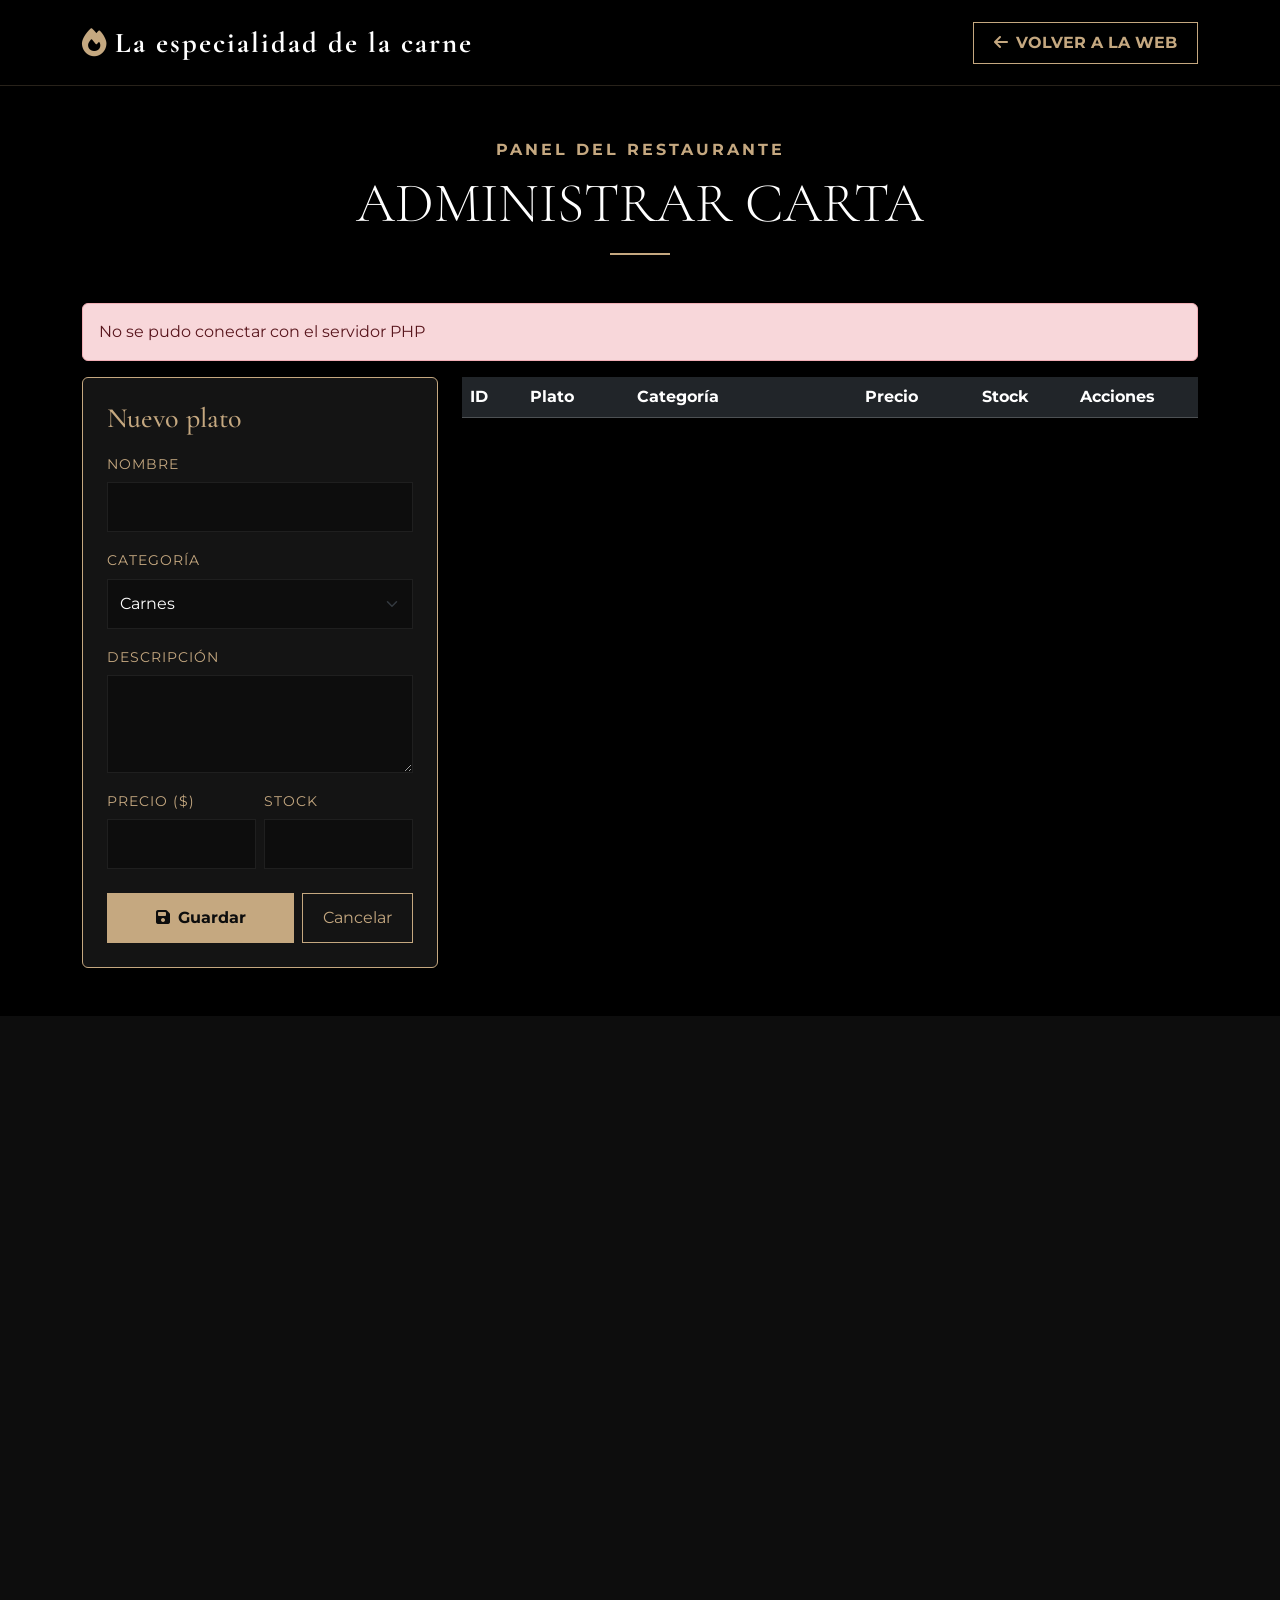
<file: web/admin.html>
<!DOCTYPE html>
<html lang="es">

<head>
    <meta charset="UTF-8">
    <meta name="viewport" content="width=device-width, initial-scale=1.0">
    <title>Administrar carta | La especialidad de la Carne</title>
    <link rel="icon" type="image/jpeg" href="imagenes/logo.jpeg">
    <link href="https://cdn.jsdelivr.net/npm/bootstrap@5.3.2/dist/css/bootstrap.min.css" rel="stylesheet">
    <link
        href="https://fonts.googleapis.com/css2?family=Cormorant+Garamond:ital,wght@0,400;0,600;0,700;1,400&family=Montserrat:wght@300;400;500;600;700&display=swap"
        rel="stylesheet">
    <link rel="stylesheet" href="https://cdnjs.cloudflare.com/ajax/libs/font-awesome/6.4.0/css/all.min.css">
    <link rel="stylesheet" href="css/style.css">
</head>

<body>

    <nav class="navbar fixed-top bg-black navbar-dark py-3">
        <div class="container">
            <a class="navbar-brand d-flex align-items-center" href="index.html">
                <i class="fa-solid fa-fire text-gold me-2 fs-3"></i>
                <span class="brand-name">La especialidad de la carne</span>
            </a>
            <a href="index.html" class="btn btn-outline-gold text-uppercase fw-bold">
                <i class="fa-solid fa-arrow-left me-2"></i>Volver a la web
            </a>
        </div>
    </nav>

    <section class="admin-section bg-black text-white">
        <div class="container py-5">
            <div class="text-center mb-5">
                <span class="text-gold text-uppercase tracking-widest fw-bold">Panel del restaurante</span>
                <h2 class="display-4 text-serif mt-2">ADMINISTRAR CARTA</h2>
                <div class="separator mx-auto bg-gold my-3"></div>
            </div>

            <div id="mensaje" class="alert d-none" role="alert"></div>

            <div class="row g-4">
                <div class="col-lg-4">
                    <div class="card bg-darker border-gold text-white p-4">
                        <h3 id="tituloFormulario" class="text-serif text-gold mb-3">Nuevo plato</h3>
                        <form id="formPlato">
                            <input type="hidden" id="idPlato">
                            <div class="mb-3">
                                <label for="nombre" class="form-label">Nombre</label>
                                <input type="text" id="nombre" class="form-control input-dark" maxlength="100" required>
                            </div>
                            <div class="mb-3">
                                <label for="categoria" class="form-label">Categoría</label>
                                <select id="categoria" class="form-select input-dark" required>
                                    <option value="Carnes">Carnes</option>
                                    <option value="Entradas">Entradas</option>
                                    <option value="Postres">Postres</option>
                                    <option value="Licores">Licores</option>
                                </select>
                            </div>
                            <div class="mb-3">
                                <label for="descripcion" class="form-label">Descripción</label>
                                <textarea id="descripcion" class="form-control input-dark" rows="3" maxlength="200" required></textarea>
                            </div>
                            <div class="row g-2 mb-4">
                                <div class="col-6">
                                    <label for="precio" class="form-label">Precio ($)</label>
                                    <input type="number" id="precio" class="form-control input-dark" min="0" step="0.01" required>
                                </div>
                                <div class="col-6">
                                    <label for="stock" class="form-label">Stock</label>
                                    <input type="number" id="stock" class="form-control input-dark" min="0" step="1" required>
                                </div>
                            </div>
                            <div class="d-flex gap-2">
                                <button type="submit" class="btn btn-gold fw-bold flex-grow-1">
                                    <i class="fa-solid fa-floppy-disk me-2"></i>Guardar
                                </button>
                                <button type="button" id="btnCancelar" class="btn btn-outline-gold">Cancelar</button>
                            </div>
                        </form>
                    </div>
                </div>

                <div class="col-lg-8">
                    <div class="table-responsive">
                        <table class="table table-dark table-hover align-middle">
                            <thead>
                                <tr>
                                    <th>ID</th>
                                    <th>Plato</th>
                                    <th>Categoría</th>
                                    <th class="text-end">Precio</th>
                                    <th class="text-end">Stock</th>
                                    <th class="text-center">Acciones</th>
                                </tr>
                            </thead>
                            <tbody id="tablaPlatos"></tbody>
                        </table>
                    </div>
                </div>
            </div>
        </div>
    </section>

    <script src="https://cdn.jsdelivr.net/npm/bootstrap@5.3.2/dist/js/bootstrap.bundle.min.js"></script>
    <script src="admin.js"></script>
</body>

</html>
</file>
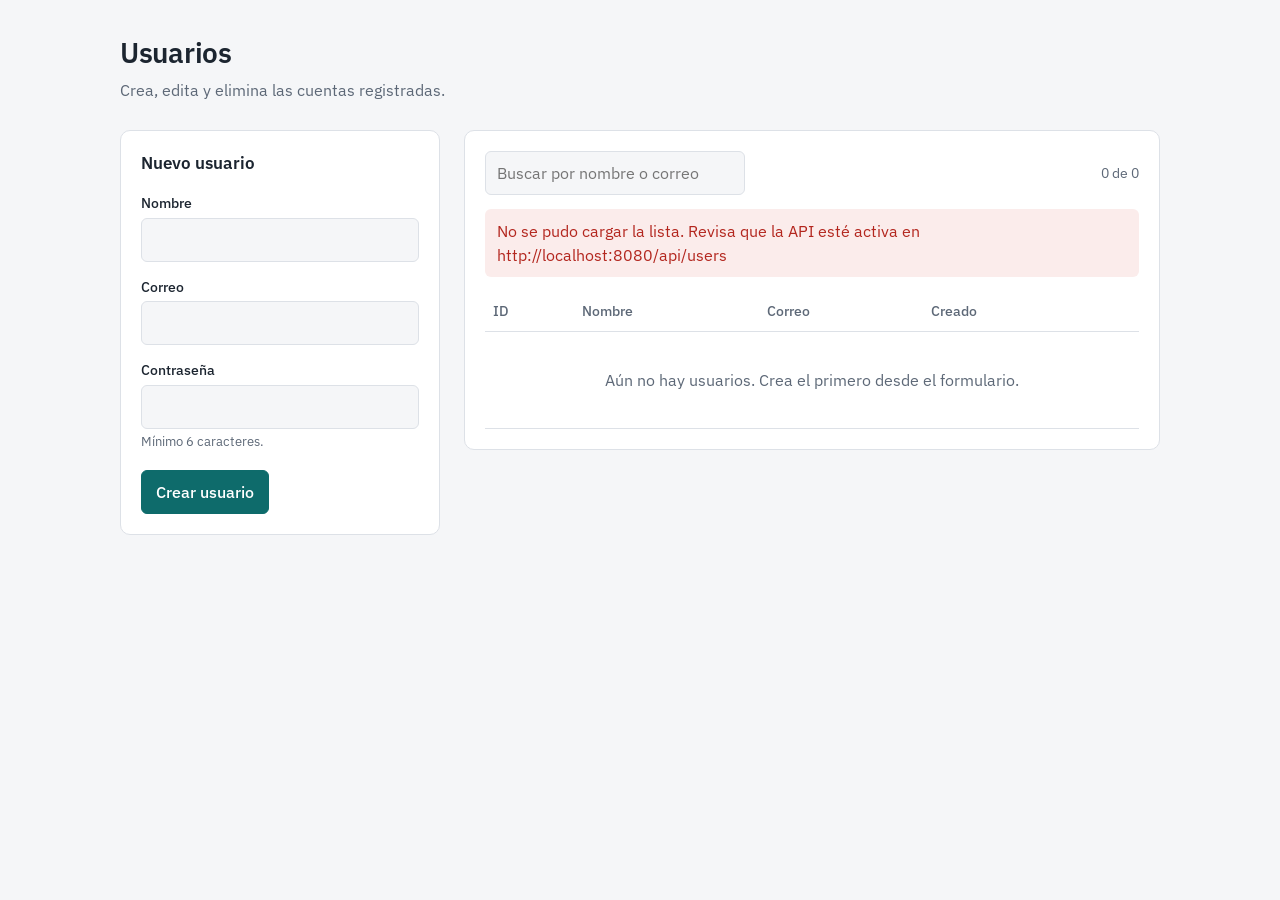
<file: web/usuarios.html>
<!DOCTYPE html>
<html lang="es">
<head>
<meta charset="utf-8">
<meta name="viewport" content="width=device-width, initial-scale=1">
<title>Usuarios</title>
<link rel="preconnect" href="https://fonts.googleapis.com">
<link rel="preconnect" href="https://fonts.gstatic.com" crossorigin>
<link href="https://fonts.googleapis.com/css2?family=IBM+Plex+Sans:wght@400;500;600&display=swap" rel="stylesheet">
<style>
  :root {
    --bg: #f5f6f8;
    --panel: #ffffff;
    --ink: #1c2530;
    --muted: #5d6877;
    --line: #dde1e7;
    --accent: #0e6b6b;
    --accent-ink: #ffffff;
    --danger: #b3261e;
    --danger-bg: #fbeceb;
    --ok-bg: #e6f3ee;
  }
  @media (prefers-color-scheme: dark) {
    :root {
      --bg: #12171d; --panel: #1b222b; --ink: #e8ecf1; --muted: #9aa5b3;
      --line: #2c3541; --accent: #4fb3b0; --accent-ink: #0b1316;
      --danger: #f08a82; --danger-bg: #3a1f1e; --ok-bg: #173229;
    }
  }
  * { box-sizing: border-box; }
  body {
    margin: 0; background: var(--bg); color: var(--ink);
    font: 400 16px/1.5 "IBM Plex Sans", system-ui, sans-serif;
  }
  .wrap { max-width: 1080px; margin: 0 auto; padding: 32px 20px 64px; }
  h1 { font-size: 1.75rem; font-weight: 600; margin: 0 0 4px; letter-spacing: -0.01em; }
  .sub { color: var(--muted); margin: 0 0 28px; }
  .layout { display: grid; grid-template-columns: 320px 1fr; gap: 24px; align-items: start; }
  @media (max-width: 820px) { .layout { grid-template-columns: 1fr; } }
  .panel { background: var(--panel); border: 1px solid var(--line); border-radius: 10px; padding: 20px; }
  .form-panel { position: sticky; top: 16px; }
  @media (max-width: 820px) { .form-panel { position: static; } }
  h2 { font-size: 1.05rem; font-weight: 600; margin: 0 0 16px; }
  label { display: block; font-weight: 500; font-size: .9rem; margin-bottom: 4px; }
  .field { margin-bottom: 14px; }
  input[type=text], input[type=email], input[type=password], input[type=search] {
    width: 100%; padding: 9px 11px; font: inherit; color: var(--ink);
    background: var(--bg); border: 1px solid var(--line); border-radius: 6px;
  }
  input:focus-visible, button:focus-visible {
    outline: 2px solid var(--accent); outline-offset: 2px;
  }
  .hint { color: var(--muted); font-size: .82rem; margin-top: 3px; }
  .err { color: var(--danger); font-size: .85rem; margin-top: 3px; min-height: 0; }
  input.invalid { border-color: var(--danger); }
  .actions { display: flex; gap: 8px; margin-top: 18px; }
  button {
    font: inherit; font-weight: 500; padding: 9px 14px; border-radius: 6px;
    border: 1px solid var(--line); background: var(--panel); color: var(--ink); cursor: pointer;
  }
  button.primary { background: var(--accent); border-color: var(--accent); color: var(--accent-ink); }
  button.danger { color: var(--danger); border-color: var(--danger); }
  button.danger.solid { background: var(--danger); color: #fff; }
  button.small { padding: 5px 10px; font-size: .85rem; }
  button:disabled { opacity: .6; cursor: wait; }
  .toolbar { display: flex; justify-content: space-between; align-items: center; gap: 12px; margin-bottom: 14px; }
  .toolbar input { max-width: 260px; }
  .count { color: var(--muted); font-size: .9rem; }
  .table-scroll { overflow-x: auto; }
  table { width: 100%; border-collapse: collapse; min-width: 520px; }
  th, td { text-align: left; padding: 10px 8px; border-bottom: 1px solid var(--line); }
  th { font-size: .85rem; font-weight: 500; color: var(--muted); }
  td.id { color: var(--muted); width: 48px; font-variant-numeric: tabular-nums; }
  td.row-actions { white-space: nowrap; text-align: right; }
  tr.editing td { background: var(--ok-bg); }
  .empty { text-align: center; padding: 36px 12px; color: var(--muted); }
  .banner { background: var(--danger-bg); color: var(--danger); padding: 10px 12px; border-radius: 6px; margin-bottom: 14px; display: none; }
  #toast {
    position: fixed; left: 50%; bottom: 24px; transform: translateX(-50%) translateY(20px);
    background: var(--ink); color: var(--bg); padding: 10px 16px; border-radius: 8px;
    opacity: 0; pointer-events: none; transition: opacity .2s, transform .2s;
  }
  #toast.show { opacity: 1; transform: translateX(-50%) translateY(0); }
  dialog { border: 1px solid var(--line); border-radius: 10px; padding: 22px; background: var(--panel); color: var(--ink); max-width: 380px; }
  dialog::backdrop { background: rgba(0,0,0,.45); }
  @media (prefers-reduced-motion: reduce) { #toast { transition: none; } }
</style>
</head>
<body>
<div class="wrap">
  <h1>Usuarios</h1>
  <p class="sub">Crea, edita y elimina las cuentas registradas.</p>

  <div class="layout">
    <section class="panel form-panel">
      <h2 id="form-title">Nuevo usuario</h2>
      <form id="user-form" novalidate>
        <input type="hidden" id="user-id">
        <div class="field">
          <label for="name">Nombre</label>
          <input type="text" id="name" maxlength="100" autocomplete="off">
          <div class="err" data-for="name"></div>
        </div>
        <div class="field">
          <label for="email">Correo</label>
          <input type="email" id="email" autocomplete="off">
          <div class="err" data-for="email"></div>
        </div>
        <div class="field">
          <label for="password">Contraseña</label>
          <input type="password" id="password" autocomplete="new-password">
          <div class="hint" id="pass-hint">Mínimo 6 caracteres.</div>
          <div class="err" data-for="password"></div>
        </div>
        <div class="actions">
          <button type="submit" class="primary" id="save-btn">Crear usuario</button>
          <button type="button" id="cancel-btn" hidden>Cancelar</button>
        </div>
      </form>
    </section>

    <section class="panel">
      <div class="toolbar">
        <input type="search" id="search" placeholder="Buscar por nombre o correo" aria-label="Buscar usuarios">
        <span class="count" id="count"></span>
      </div>
      <div class="banner" id="banner" role="alert"></div>
      <div class="table-scroll">
        <table>
          <thead>
            <tr><th>ID</th><th>Nombre</th><th>Correo</th><th>Creado</th><th></th></tr>
          </thead>
          <tbody id="rows"></tbody>
        </table>
      </div>
    </section>
  </div>
</div>

<dialog id="confirm">
  <h2>Eliminar usuario</h2>
  <p id="confirm-text"></p>
  <div class="actions" style="justify-content:flex-end">
    <button type="button" id="confirm-no">Cancelar</button>
    <button type="button" class="danger solid" id="confirm-yes">Eliminar</button>
  </div>
</dialog>
<div id="toast" role="status"></div>

<script>
  // Cambia esta URL si tu API corre en otro host o puerto.
  const API = 'http://localhost:8080/api/users';

  const $ = (id) => document.getElementById(id);
  const form = $('user-form'), rows = $('rows'), banner = $('banner');
  let users = [], pendingDelete = null;

  async function request(url, options = {}) {
    const res = await fetch(url, {
      headers: { 'Content-Type': 'application/json' },
      ...options
    });
    const body = res.status === 204 ? null : await res.json().catch(() => null);
    if (!res.ok) {
      const err = new Error((body && body.error) || 'Error inesperado');
      err.status = res.status;
      err.fields = (body && body.campos) || {};
      throw err;
    }
    return body;
  }

  function toast(msg) {
    const t = $('toast');
    t.textContent = msg;
    t.classList.add('show');
    clearTimeout(toast.timer);
    toast.timer = setTimeout(() => t.classList.remove('show'), 2600);
  }

  function showBanner(msg) {
    banner.textContent = msg;
    banner.style.display = msg ? 'block' : 'none';
  }

  function setFieldErrors(fields = {}) {
    document.querySelectorAll('.err').forEach((el) => {
      const msg = fields[el.dataset.for] || '';
      el.textContent = msg;
      $(el.dataset.for).classList.toggle('invalid', !!msg);
    });
  }

  function formatDate(value) {
    const d = new Date(String(value).replace(' ', 'T'));
    return isNaN(d) ? value : d.toLocaleString('es-PE', { dateStyle: 'medium', timeStyle: 'short' });
  }

  function render() {
    const q = $('search').value.trim().toLowerCase();
    const list = users.filter((u) =>
      u.name.toLowerCase().includes(q) || u.email.toLowerCase().includes(q));
    $('count').textContent = `${list.length} de ${users.length}`;
    rows.replaceChildren();

    if (!list.length) {
      const tr = rows.insertRow();
      const td = tr.insertCell();
      td.colSpan = 5;
      td.className = 'empty';
      td.textContent = users.length
        ? 'Ningún usuario coincide con la búsqueda.'
        : 'Aún no hay usuarios. Crea el primero desde el formulario.';
      return;
    }

    list.forEach((u) => {
      const tr = rows.insertRow();
      if (String($('user-id').value) === String(u.id)) tr.className = 'editing';
      tr.insertCell().textContent = u.id;
      tr.cells[0].className = 'id';
      tr.insertCell().textContent = u.name;
      tr.insertCell().textContent = u.email;
      tr.insertCell().textContent = formatDate(u.created_at);

      const td = tr.insertCell();
      td.className = 'row-actions';
      const edit = document.createElement('button');
      edit.className = 'small'; edit.textContent = 'Editar';
      edit.onclick = () => startEdit(u.id);
      const del = document.createElement('button');
      del.className = 'small danger'; del.textContent = 'Eliminar';
      del.style.marginLeft = '6px';
      del.onclick = () => askDelete(u);
      td.append(edit, del);
    });
  }

  async function load() {
    try {
      users = await request(API);
      showBanner('');
    } catch (e) {
      users = [];
      showBanner('No se pudo cargar la lista. Revisa que la API esté activa en ' + API);
    }
    render();
  }

  function resetForm() {
    form.reset();
    $('user-id').value = '';
    $('form-title').textContent = 'Nuevo usuario';
    $('save-btn').textContent = 'Crear usuario';
    $('pass-hint').textContent = 'Mínimo 6 caracteres.';
    $('cancel-btn').hidden = true;
    setFieldErrors();
    render();
  }

  async function startEdit(id) {
    try {
      const u = await request(`${API}/${id}`);
      $('user-id').value = u.id;
      $('name').value = u.name;
      $('email').value = u.email;
      $('password').value = '';
      $('form-title').textContent = `Editar usuario #${u.id}`;
      $('save-btn').textContent = 'Guardar cambios';
      $('pass-hint').textContent = 'Déjala vacía para conservar la actual.';
      $('cancel-btn').hidden = false;
      setFieldErrors();
      render();
      $('name').focus();
    } catch (e) {
      toast(e.message);
      load();
    }
  }

  // Validación en el cliente (el servidor valida de nuevo).
  function validate() {
    const errors = {};
    const editing = !!$('user-id').value;
    if (!$('name').value.trim()) errors.name = 'El nombre es obligatorio';
    const email = $('email').value.trim();
    if (!email) errors.email = 'El correo es obligatorio';
    else if (!/^[^\s@]+@[^\s@]+\.[^\s@]+$/.test(email)) errors.email = 'El correo no tiene un formato válido';
    const pass = $('password').value;
    if (!editing && !pass) errors.password = 'La contraseña es obligatoria';
    else if (pass && pass.length < 6) errors.password = 'Mínimo 6 caracteres';
    return errors;
  }

  form.addEventListener('submit', async (ev) => {
    ev.preventDefault();
    const errors = validate();
    setFieldErrors(errors);
    if (Object.keys(errors).length) return;

    const id = $('user-id').value;
    const payload = { name: $('name').value.trim(), email: $('email').value.trim() };
    if ($('password').value) payload.password = $('password').value;

    $('save-btn').disabled = true;
    try {
      await request(id ? `${API}/${id}` : API, {
        method: id ? 'PUT' : 'POST',
        body: JSON.stringify(payload)
      });
      toast(id ? 'Cambios guardados' : 'Usuario creado');
      resetForm();
      await load();
    } catch (e) {
      if (e.status === 400) setFieldErrors(e.fields);
      else if (e.status === 404) { toast('El usuario ya no existe'); resetForm(); load(); }
      else toast('No se pudo guardar: ' + e.message);
    } finally {
      $('save-btn').disabled = false;
    }
  });

  $('cancel-btn').onclick = resetForm;
  $('search').addEventListener('input', render);

  function askDelete(u) {
    pendingDelete = u;
    $('confirm-text').textContent = `Se eliminará a ${u.name} (${u.email}). Esta acción no se puede deshacer.`;
    $('confirm').showModal();
  }
  $('confirm-no').onclick = () => $('confirm').close();
  $('confirm-yes').onclick = async () => {
    const u = pendingDelete;
    $('confirm').close();
    try {
      await request(`${API}/${u.id}`, { method: 'DELETE' });
      toast('Usuario eliminado');
      if ($('user-id').value === String(u.id)) resetForm();
    } catch (e) {
      toast(e.status === 404 ? 'El usuario ya no existe' : 'No se pudo eliminar: ' + e.message);
    }
    load();
  };

  load();
</script>
</body>
</html>
</file>
<file: web/css/style.css>
:root {
    --color-gold: #c5a880;
    --color-gold-hover: #b09168;
    --color-black: #0d0d0d;
    --color-darker: #141414;
    --color-gray-dark: #1f1f1f;
    --color-gray-light: #a0a0a0;
    --font-serif: 'Cormorant Garamond', serif;
    --font-sans: 'Montserrat', sans-serif;
}

body {
    background-color: var(--color-black);
    color: #ffffff;
    font-family: var(--font-sans);
    min-height: 3000px;
    
    overflow-x: hidden;
}


.font-serif,
.text-serif {
    font-family: var(--font-serif);
}

.text-gold {
    color: var(--color-gold) !important;
}

.bg-darker {
    background-color: var(--color-darker) !important;
}

.bg-gold {
    background-color: var(--color-gold) !important;
}

.tracking-widest {
    letter-spacing: 3px;
}

.border-gold {
    border: 1px solid var(--color-gold) !important;
}

.separator {
    width: 60px;
    height: 2px;
}

.btn-gold {
    background-color: var(--color-gold);
    color: var(--color-black);
    border: 1px solid var(--color-gold);
    border-radius: 0;
    padding: 12px 28px;
    transition: all 0.3s ease;
}

.btn-gold:hover {
    background-color: var(--color-gold-hover);
    color: var(--color-black);
    border-color: var(--color-gold-hover);
}

.btn-outline-gold {
    background-color: transparent;
    color: var(--color-gold);
    border: 1px solid var(--color-gold);
    border-radius: 0;
    padding: 8px 20px;
    transition: all 0.3s ease;
}

.btn-outline-gold:hover,
.btn-outline-gold.active {
    background-color: var(--color-gold);
    color: var(--color-black);
}

.btn-outline-light {
    border-radius: 0;
    padding: 12px 28px;
    transition: all 0.3s ease;
}


.navbar {
    border-bottom: 1px solid rgba(197, 168, 128, 0.2);
    transition: all 0.3s ease;
}

.brand-name {
    font-family: var(--font-serif);
    font-size: 1.8rem;
    font-weight: 700;
    letter-spacing: 2px;
    color: #ffffff;
}

.navbar-dark .navbar-nav .nav-link {
    color: #ffffff;
    font-size: 0.85rem;
    letter-spacing: 1.5px;
    padding: 0.5rem 1rem;
    transition: color 0.3s ease;
}

.navbar-dark .navbar-nav .nav-link:hover,
.navbar-dark .navbar-nav .nav-link.active {
    color: var(--color-gold);
}


.hero-section {
    min-height: 100vh;
    background: url('https://images.unsplash.com/photo-1558030006-450675393462?auto=format&fit=crop&w=1920&q=80') center/cover no-repeat fixed;
    position: relative;
    padding-top: 80px;
}

.hero-overlay {
    position: absolute;
    top: 0;
    left: 0;
    width: 100%;
    height: 100%;
    background: rgba(0, 0, 0, 0.75);
}

.hero-content {
    z-index: 2;
}

.animate-bounce {
    animation: bounce 2s infinite;
}

@keyframes bounce {

    0%,
    20%,
    50%,
    80%,
    100% {
        transform: translateY(0);
    }

    40% {
        transform: translateY(-10px);
    }

    60% {
        transform: translateY(-5px);
    }
}


.about-badge {
    bottom: -20px;
    right: -20px;
    min-width: 140px;
}


.menu-card {
    transition: transform 0.3s ease, border-color 0.3s ease;
    cursor: pointer;
    border: 1px solid rgba(255, 255, 255, 0.05) !important;
}

.menu-card:hover {
    transform: translateY(-5px);
    border-color: var(--color-gold) !important;
}

.price-badge {
    color: var(--color-gold);
    font-family: var(--font-serif);
}


.cut-card {
    height: 350px;
}

.cut-overlay {
    position: absolute;
    top: 0;
    left: 0;
    width: 100%;
    height: 100%;
    background: linear-gradient(to top, rgba(0, 0, 0, 0.9) 0%, rgba(0, 0, 0, 0.2) 60%, rgba(0, 0, 0, 0) 100%);
    transition: opacity 0.3s ease;
}

.cut-card:hover img {
    transform: scale(1.05);
    transition: transform 0.5s ease;
}


.gallery-img {
    height: 250px;
    width: 100%;
    object-fit: cover;
    cursor: pointer;
    transition: transform 0.3s ease, filter 0.3s ease;
}

.gallery-img:hover {
    transform: scale(1.03);
    filter: brightness(1.1);
}


.chef-card {
    transition: border-color 0.3s ease;
}

.chef-card:hover {
    border-color: var(--color-gold) !important;
}


.form-control,
.form-select {
    border-radius: 0;
    padding: 12px;
}

.form-control:focus,
.form-select:focus {
    background-color: #000000;
    color: #ffffff;
    border-color: var(--color-gold);
    box-shadow: 0 0 0 0.25rem rgba(197, 168, 128, 0.25);
}


.pedidos-table {
    border: 1px solid rgba(197, 168, 128, 0.2);
}

.pedidos-table thead th {
    color: var(--color-gold);
    text-transform: uppercase;
    letter-spacing: 1px;
    font-size: 0.8rem;
    border-bottom: 1px solid var(--color-gold) !important;
}

.pedidos-table tbody tr:hover {
    background-color: rgba(197, 168, 128, 0.08);
}


@media (max-width: 768px) {
    .display-1 {
        font-size: 3rem;
    }

    .about-badge {
        right: 10px;
        bottom: 10px;
    }
}
.admin-section {
    min-height: 100vh;
    padding-top: 90px;
}

.input-dark {
    background-color: var(--color-black);
    color: #fff;
    border: 1px solid var(--color-gray-dark);
}

.input-dark:focus {
    background-color: var(--color-black);
    color: #fff;
    border-color: var(--color-gold);
    box-shadow: 0 0 0 0.2rem rgba(197, 168, 128, 0.25);
}

.admin-section .form-label {
    color: var(--color-gold);
    font-size: 0.85rem;
    text-transform: uppercase;
    letter-spacing: 1px;
}
</file>
